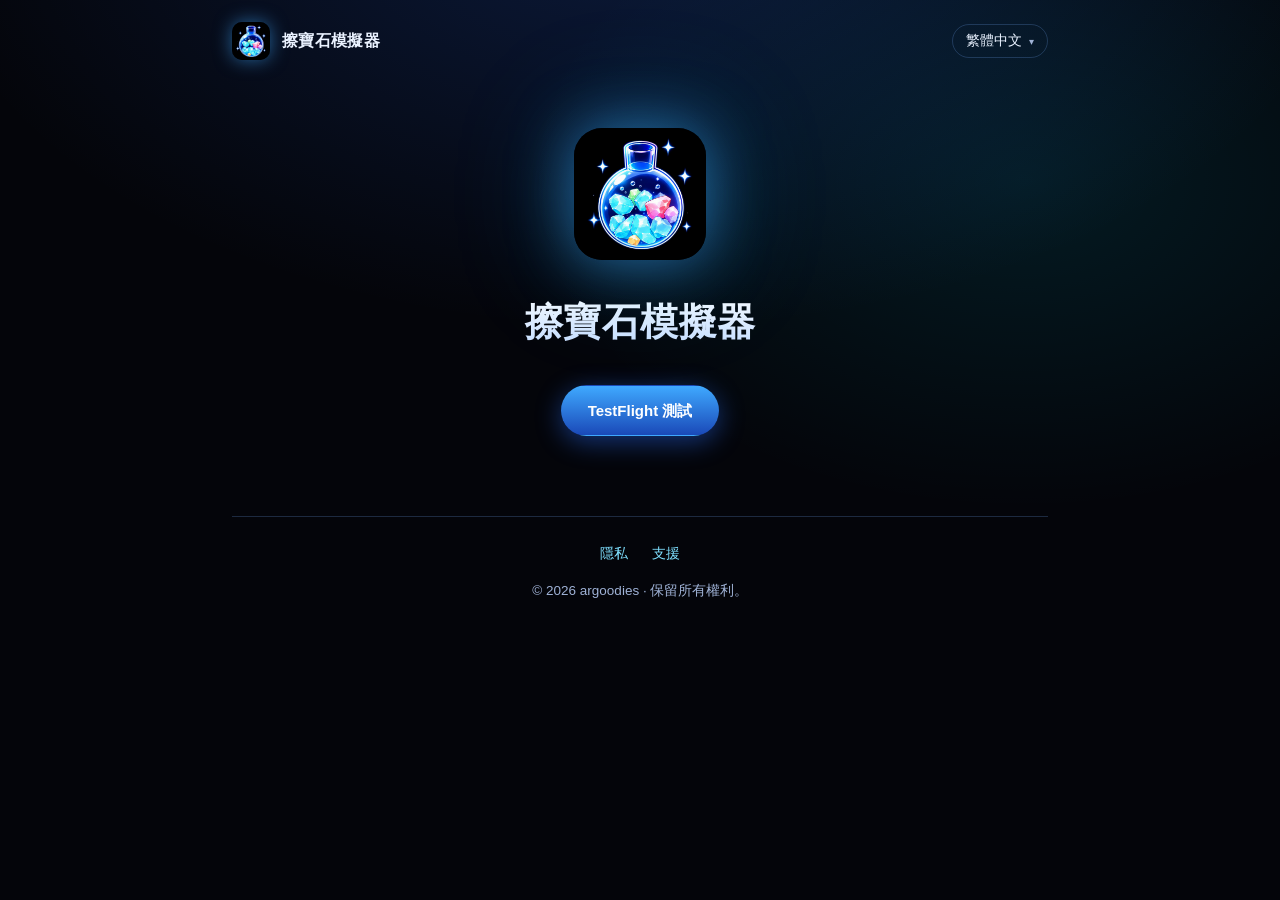
<file: public/index.html>
<!DOCTYPE html>
<html lang="zh-Hant">
<head>
<meta charset="utf-8">
<meta name="viewport" content="width=device-width, initial-scale=1">
<title>擦寶石模擬器 · Gemstone Puzzle · 宝石磨き</title>
<link rel="icon" href="icon.png">
<link rel="stylesheet" href="style.css">
</head>
<body>
<div class="wrap">
  <div class="nav">
    <div class="brand"><img src="icon.png" alt="icon"><span data-i18n="brand">擦寶石模擬器</span></div>
    <div class="lang">
      <button class="lang-btn" id="langBtn"><span id="langCur">繁體中文</span><span class="arrow">▾</span></button>
      <div class="lang-menu" id="langMenu">
        <button data-l="zh-Hant">繁體中文</button>
        <button data-l="zh">简体中文</button>
        <button data-l="en">English</button>
        <button data-l="ja">日本語</button>
      </div>
    </div>
  </div>

  <div class="hero">
    <img class="gem" src="icon.png" alt="Gemstone Puzzle">
    <h1 data-i18n="brand">擦寶石模擬器</h1>
    <div class="cta">
      <a class="btn" href="https://testflight.apple.com/join/jGfzz1UR" data-i18n="cta_tf">TestFlight Beta</a>
    </div>
  </div>

  <div class="foot">
    <div>
      <a href="privacy.html" data-i18n="nav_privacy">Privacy</a>
      <a href="support.html" data-i18n="nav_support">Support</a>
    </div>
    <p>© 2026 argoodies · <span data-i18n="foot_rights">All rights reserved.</span></p>
  </div>
</div>
<script src="i18n.js"></script>
</body>
</html>
</file>
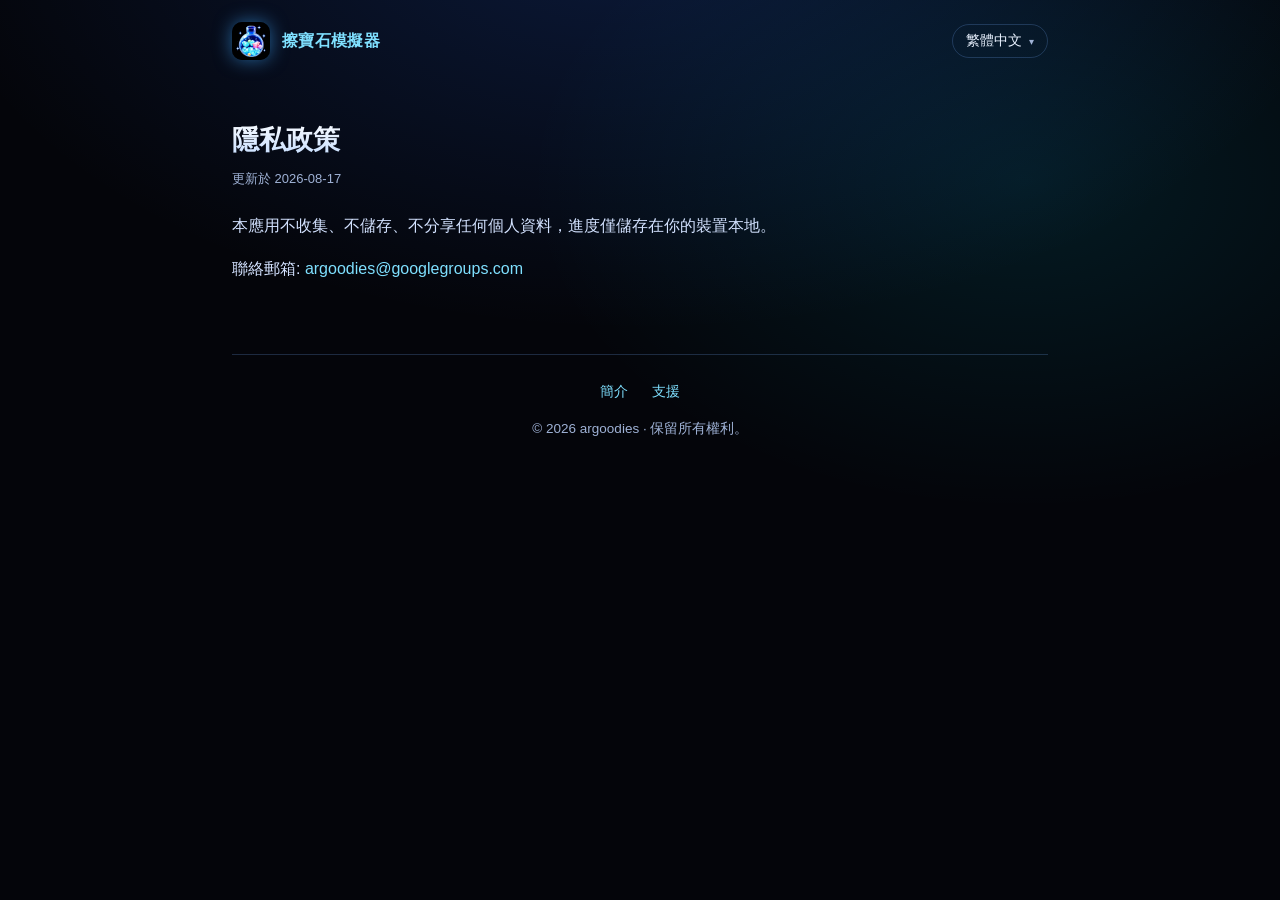
<file: public/privacy.html>
<!DOCTYPE html>
<html lang="zh-Hant">
<head>
<meta charset="utf-8">
<meta name="viewport" content="width=device-width, initial-scale=1">
<title>Privacy Policy · Gemstone Puzzle</title>
<link rel="icon" href="icon.png">
<link rel="stylesheet" href="style.css">
</head>
<body>
<div class="wrap">
  <div class="nav">
    <a class="brand" href="index.html"><img src="icon.png" alt="icon"><span data-i18n="brand">擦寶石模擬器</span></a>
    <div class="lang">
      <button class="lang-btn" id="langBtn"><span id="langCur">繁體中文</span><span class="arrow">▾</span></button>
      <div class="lang-menu" id="langMenu">
        <button data-l="zh-Hant">繁體中文</button>
        <button data-l="zh">简体中文</button>
        <button data-l="en">English</button>
        <button data-l="ja">日本語</button>
      </div>
    </div>
  </div>

  <div class="page">
    <h2 data-i18n="priv_t">Privacy Policy</h2>
    <div class="updated" data-i18n="priv_updated">Updated 2026-08-17</div>
    <p data-i18n="priv_p"></p>
    <p><span data-i18n="contact">Contact</span>: <a data-email href="mailto:argoodies@googlegroups.com">argoodies@googlegroups.com</a></p>
  </div>

  <div class="foot">
    <div>
      <a href="index.html" data-i18n="nav_about">About</a>
      <a href="support.html" data-i18n="nav_support">Support</a>
    </div>
    <p>© 2026 argoodies · <span data-i18n="foot_rights">All rights reserved.</span></p>
  </div>
</div>
<script src="i18n.js"></script>
</body>
</html>
</file>
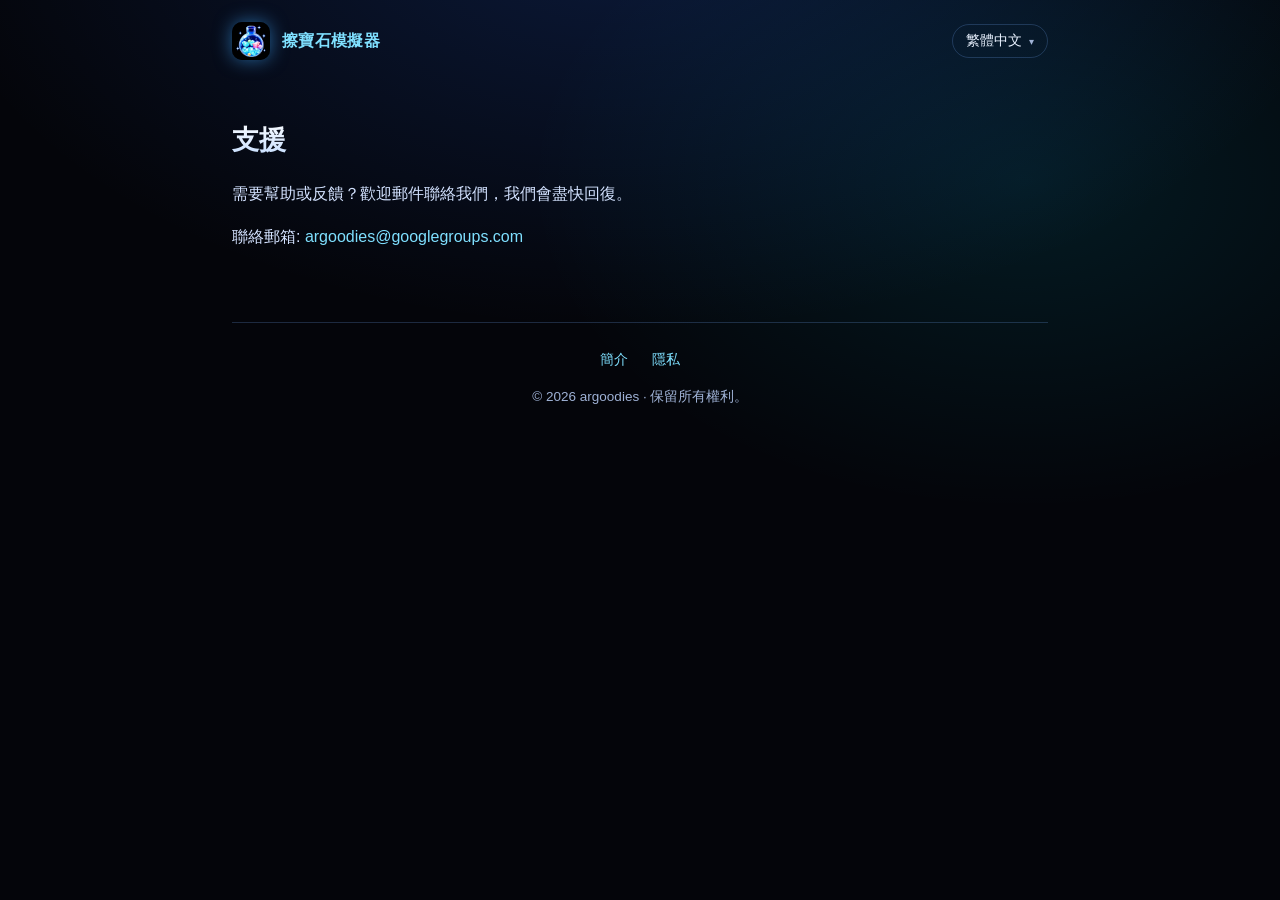
<file: public/support.html>
<!DOCTYPE html>
<html lang="zh-Hant">
<head>
<meta charset="utf-8">
<meta name="viewport" content="width=device-width, initial-scale=1">
<title>Support · Gemstone Puzzle</title>
<link rel="icon" href="icon.png">
<link rel="stylesheet" href="style.css">
</head>
<body>
<div class="wrap">
  <div class="nav">
    <a class="brand" href="index.html"><img src="icon.png" alt="icon"><span data-i18n="brand">擦寶石模擬器</span></a>
    <div class="lang">
      <button class="lang-btn" id="langBtn"><span id="langCur">繁體中文</span><span class="arrow">▾</span></button>
      <div class="lang-menu" id="langMenu">
        <button data-l="zh-Hant">繁體中文</button>
        <button data-l="zh">简体中文</button>
        <button data-l="en">English</button>
        <button data-l="ja">日本語</button>
      </div>
    </div>
  </div>

  <div class="page">
    <h2 data-i18n="sup_t">Support</h2>
    <p data-i18n="sup_p"></p>
    <p><span data-i18n="contact">Contact</span>: <a data-email href="mailto:argoodies@googlegroups.com">argoodies@googlegroups.com</a></p>
  </div>

  <div class="foot">
    <div>
      <a href="index.html" data-i18n="nav_about">About</a>
      <a href="privacy.html" data-i18n="nav_privacy">Privacy</a>
    </div>
    <p>© 2026 argoodies · <span data-i18n="foot_rights">All rights reserved.</span></p>
  </div>
</div>
<script src="i18n.js"></script>
</body>
</html>
</file>
<file: public/style.css>
:root{
  --bg:#04050a; --bg2:#0a0f1e;
  --blue:#3fa9ff; --cyan:#7fe0ff; --deep:#1a49b8;
  --text:#eaf2ff; --muted:#9fb2d6; --card:rgba(30,52,110,.28);
  --line:rgba(120,175,255,.22);
}
*{box-sizing:border-box}
html,body{margin:0;padding:0}
body{
  background:
    radial-gradient(1200px 700px at 50% -10%, rgba(40,110,255,.20), transparent 60%),
    radial-gradient(900px 600px at 80% 20%, rgba(0,220,255,.10), transparent 55%),
    var(--bg);
  color:var(--text);
  font-family:-apple-system,BlinkMacSystemFont,"Segoe UI","PingFang SC","Hiragino Sans","Noto Sans CJK SC",sans-serif;
  line-height:1.7; min-height:100vh;
  -webkit-font-smoothing:antialiased;
}
a{color:var(--cyan);text-decoration:none}
a:hover{text-decoration:underline}
.wrap{max-width:860px;margin:0 auto;padding:0 22px}

/* top bar */
.nav{display:flex;align-items:center;justify-content:space-between;padding:22px 0}
.brand{display:flex;align-items:center;gap:12px;font-weight:700;letter-spacing:.3px}
.brand img{width:38px;height:38px;border-radius:10px;box-shadow:0 0 18px rgba(63,169,255,.55)}
/* 语言下拉：点击展开列表 */
.lang{position:relative}
.lang-btn{
  display:flex;align-items:center;gap:7px;
  background:transparent;border:1px solid var(--line);color:var(--text);
  padding:7px 13px;border-radius:999px;cursor:pointer;font-size:14px;transition:.2s;
}
.lang-btn:hover{border-color:var(--blue)}
.lang-btn .arrow{font-size:10px;color:var(--muted);transition:transform .2s}
.lang.open .lang-btn .arrow{transform:rotate(180deg)}
.lang-menu{
  position:absolute;right:0;top:calc(100% + 8px);min-width:132px;z-index:20;
  background:#0b1226;border:1px solid var(--line);border-radius:14px;padding:6px;
  box-shadow:0 14px 40px rgba(0,0,0,.55);display:none;
}
.lang.open .lang-menu{display:block}
.lang-menu button{
  display:block;width:100%;text-align:left;background:transparent;border:0;color:var(--muted);
  padding:9px 12px;border-radius:9px;cursor:pointer;font-size:14px;transition:.15s;
}
.lang-menu button:hover{background:rgba(63,169,255,.14);color:var(--text)}
.lang-menu button.on{color:#fff;background:linear-gradient(180deg,var(--blue),var(--deep))}

/* hero */
.hero{text-align:center;padding:46px 0 30px}
.hero .gem{width:132px;height:132px;border-radius:28px;box-shadow:0 0 60px rgba(63,169,255,.55),0 0 120px rgba(0,180,255,.28)}
.hero h1{font-size:38px;margin:22px 0 6px;letter-spacing:.5px;
  background:linear-gradient(180deg,#fff,#bcd8ff);-webkit-background-clip:text;background-clip:text;color:transparent}
.hero p.sub{color:var(--muted);font-size:17px;margin:0 auto;max-width:520px}
.cta{display:flex;gap:14px;justify-content:center;flex-wrap:wrap;margin:30px 0 4px}
.btn{
  display:inline-block;padding:12px 26px;border-radius:999px;font-weight:600;font-size:15px;
  background:linear-gradient(180deg,var(--blue),var(--deep));color:#fff;
  box-shadow:0 6px 26px rgba(40,110,255,.45);transition:.2s;border:1px solid transparent;
}
.btn:hover{transform:translateY(-2px);text-decoration:none;box-shadow:0 10px 34px rgba(40,110,255,.6)}
.btn.ghost{background:transparent;border-color:var(--line);color:var(--text);box-shadow:none}
.btn.ghost:hover{border-color:var(--blue)}

/* features */
.grid{display:grid;grid-template-columns:repeat(2,1fr);gap:16px;margin:40px 0}
.card{background:var(--card);border:1px solid var(--line);border-radius:18px;padding:20px 22px;backdrop-filter:blur(6px)}
.card h3{margin:0 0 6px;font-size:17px}
.card p{margin:0;color:var(--muted);font-size:14.5px}

/* content pages */
.page{padding:30px 0 10px}
.page h2{font-size:27px;margin:6px 0 4px;
  background:linear-gradient(180deg,#fff,#bcd8ff);-webkit-background-clip:text;background-clip:text;color:transparent}
.page .updated{color:var(--muted);font-size:13px;margin-bottom:22px}
.page h3{font-size:18px;margin:26px 0 6px}
.page p{color:#d3e2ff}
.page ul{color:#d3e2ff;padding-left:20px}
.page li{margin:5px 0}

/* footer */
.foot{border-top:1px solid var(--line);margin-top:46px;padding:26px 0 40px;text-align:center;color:var(--muted);font-size:13.5px}
.foot a{margin:0 10px}
.hide{display:none}
@media(max-width:640px){.grid{grid-template-columns:1fr}.hero h1{font-size:31px}}
</file>
